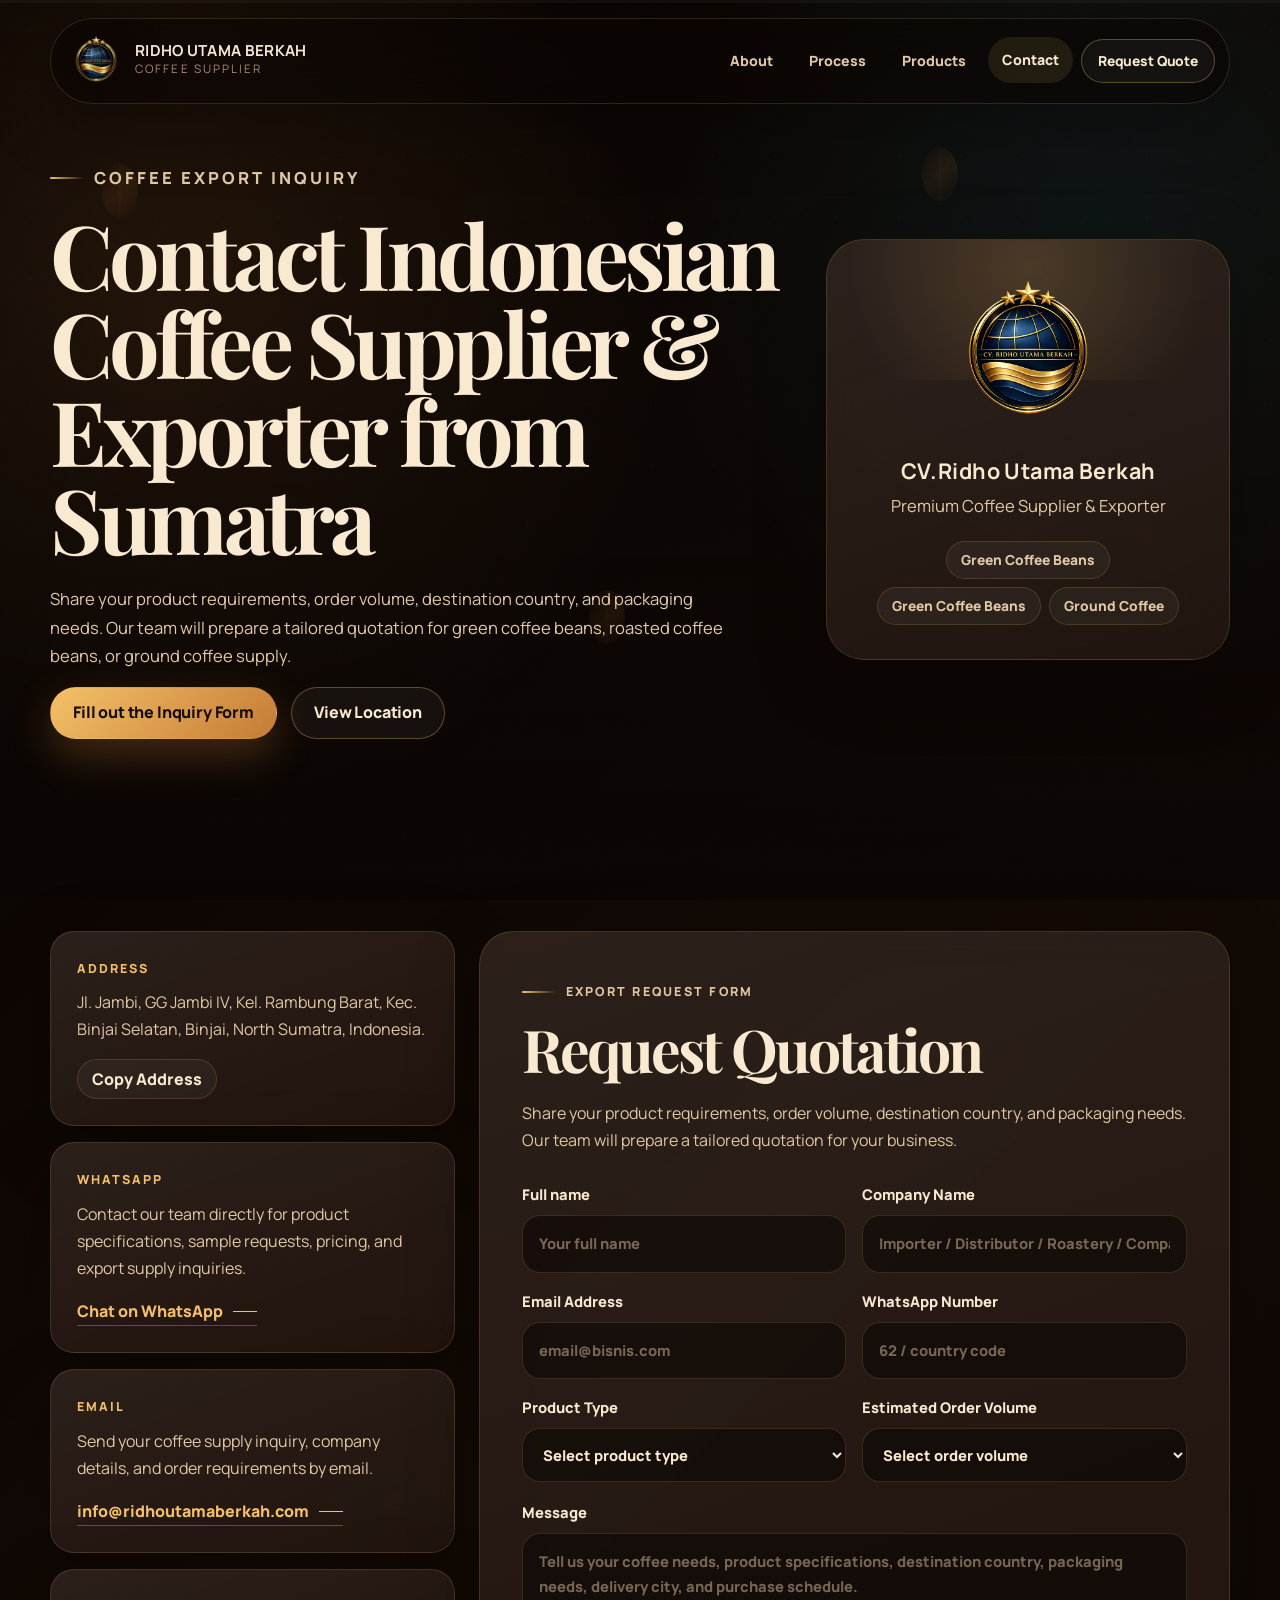
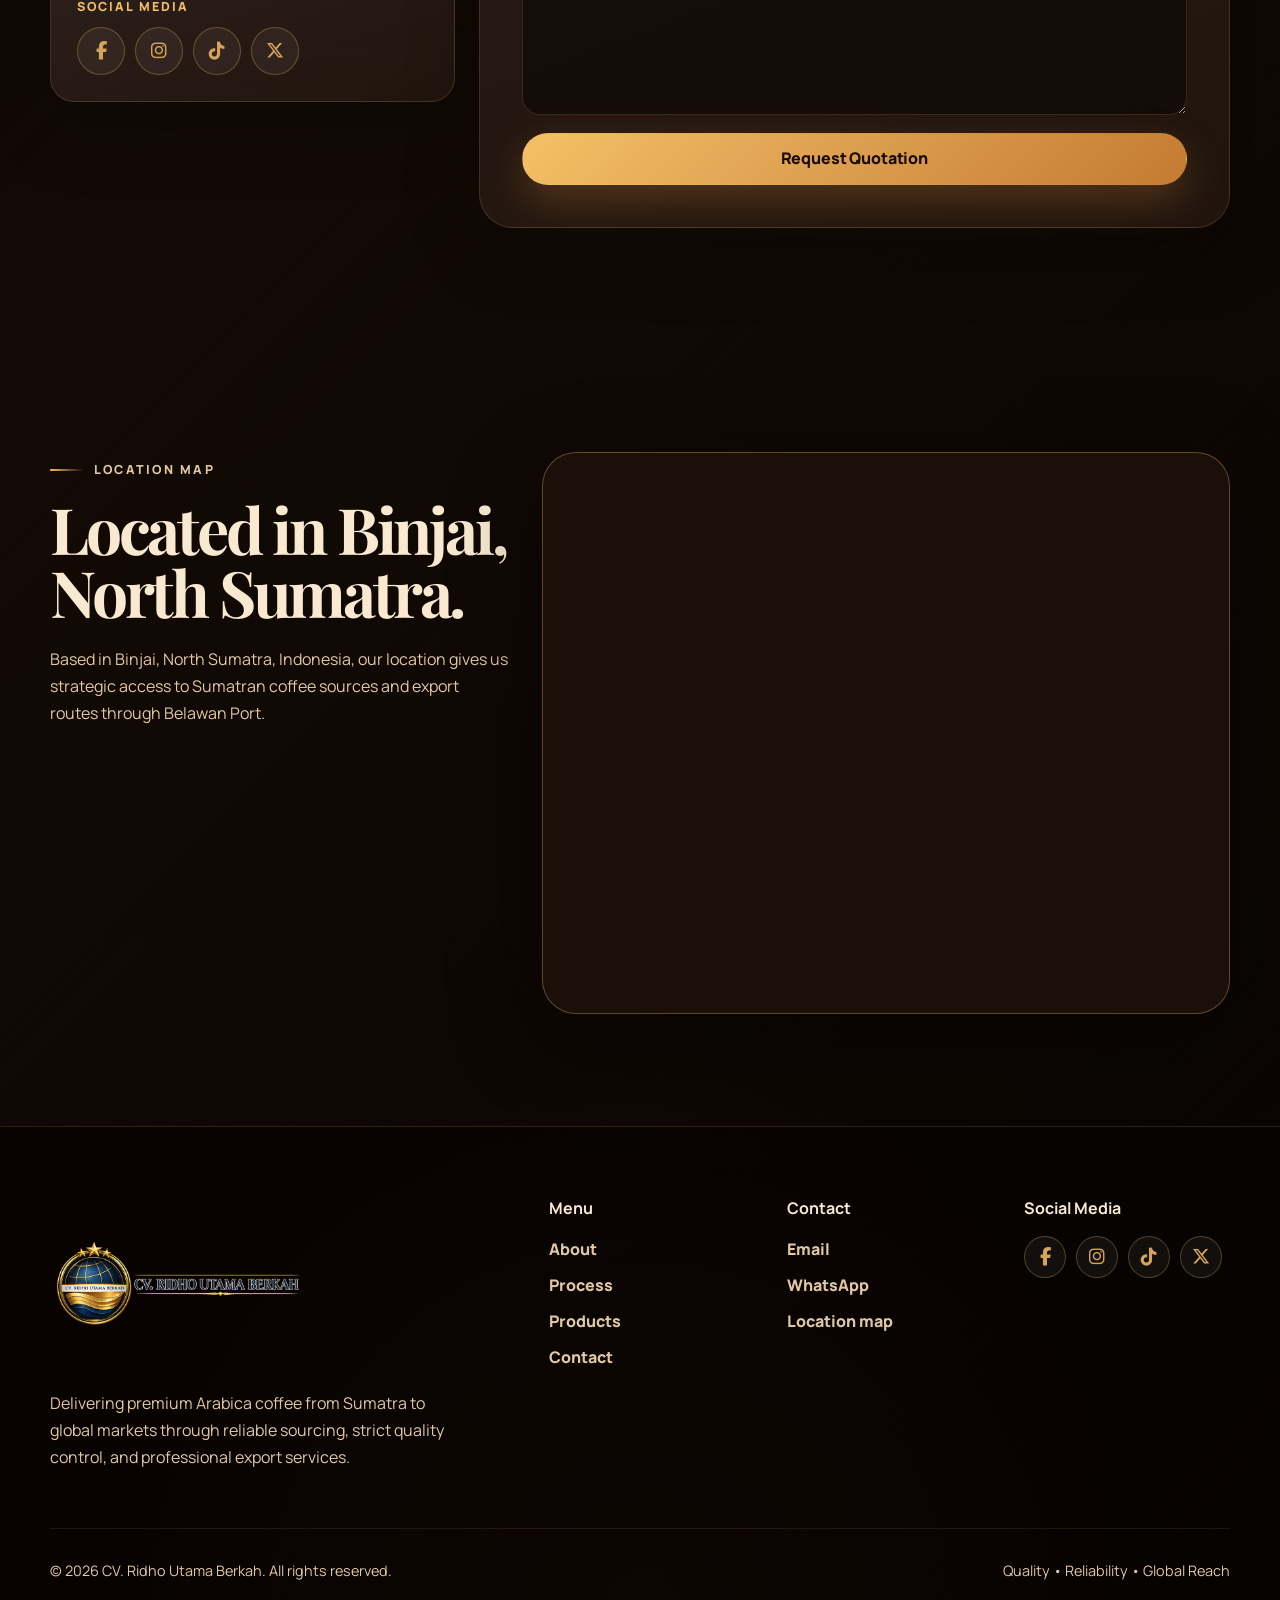
<file: contact.html>
<!doctype html>
<html lang="en">
<head>
  <meta charset="utf-8">
  <meta name="viewport" content="width=device-width, initial-scale=1">
  <title>Contact Ridho Utama Berkah | Sumatra Coffee Exporter & Supplier</title>
  <meta name="description" content="Get in touch with Ridho Utama Berkah, a trusted Sumatra coffee exporter and supplier. Request product information, pricing, samples, and export services for Arabica and Robusta coffee beans.">
  <meta name="robots" content="index, follow">
  <meta name="theme-color" content="#090503">
  <link rel="canonical" href="https://ridhoutama01233.github.io/ridhoutamaberkah/contact.html">
  <link rel="icon" type="image/png" sizes="32x32" href="assets/images/favicon-32.png">
  <link rel="apple-touch-icon" href="assets/images/apple-touch-icon.png">
  <link rel="manifest" href="site.webmanifest">
  <meta property="og:type" content="website">
  <meta property="og:title" content="Contact Ridho Utama Berkah | Sumatra Coffee Exporter">
  <meta property="og:description" content="Request coffee supply quotations, samples, pricing, and export information from Ridho Utama Berkah.">
  <meta property="og:image" content="https://ridhoutama01233.github.io/ridhoutamaberkah/assets/images/og-image.jpg">
  <meta property="og:url" content="https://ridhoutama01233.github.io/ridhoutamaberkah/contact.html">
  <link rel="preconnect" href="https://fonts.googleapis.com">
  <link rel="preconnect" href="https://fonts.gstatic.com" crossorigin>
  <link href="https://fonts.googleapis.com/css2?family=Manrope:wght@400;500;600;700;800&family=Playfair+Display:wght@700;800&display=swap" rel="stylesheet">
  <link rel="stylesheet" href="assets/css/styles.css">
  <link rel="stylesheet" href="https://cdnjs.cloudflare.com/ajax/libs/font-awesome/6.5.2/css/all.min.css">
</head>
<body class="contact-page">
  <a class="skip-link" href="#main-content">Skip to main content</a>
  <div class="noise" aria-hidden="true"></div>
  <div class="cursor-glow" aria-hidden="true"></div>
  <div class="scroll-progress" aria-hidden="true"><span></span></div>

  <header class="site-header" id="siteHeader">
    <nav class="navbar container" aria-label="Main navigation">
      <a class="brand" href="index.html" aria-label="Ridho Utama Berkah home">
        <img src="assets/images/logo-navbar.png" alt="Logo Ridho Utama Berkah" width="54" height="54">
        <span>
          <strong>Ridho Utama Berkah</strong>
          <small>Coffee Supplier</small>
        </span>
      </a>

      <button class="nav-toggle" type="button" aria-label="Open menus" aria-controls="mainMenu" aria-expanded="false">
        <span></span><span></span><span></span>
      </button>

      <div class="nav-menu" id="mainMenu">
        <a href="index.html#about">About</a>
        <a href="index.html#process">Process</a>
        <a href="index.html#products">Products</a>
        <a href="contact.html" aria-current="page">Contact</a>
        <a class="btn btn-small btn-outline" href="#inquiry">Request Quote</a>
      </div>
    </nav>
  </header>

  <main id="main-content">
    <section class="page-hero">
      <div class="hero-beans" aria-hidden="true">
        <span></span><span></span><span></span><span></span>
      </div>
      <div class="container page-hero-grid">
        <div data-reveal="up">
          <p class="eyebrow"><span></span> Coffee Export Inquiry</p>
          <h1>Contact Indonesian Coffee Supplier & Exporter from Sumatra</h1>
          <p>Share your product requirements, order volume, destination country, and packaging needs. Our team will prepare a tailored quotation for green coffee beans, roasted coffee beans, or ground coffee supply.</p>
          <div class="hero-actions">
            <a class="btn btn-primary magnetic" href="#inquiry">Fill out the Inquiry Form</a>
            <a class="btn btn-ghost magnetic" href="#map">View Location</a>
          </div>
        </div>
        <div class="contact-hero-card tilt-card" data-reveal="scale">
          <img src="assets/images/logo-mark.png" alt="Logo Ridho Utama Berkah" width="160" height="160">
          <h2> CV.Ridho Utama Berkah</h2>
          <p>Premium Coffee Supplier & Exporter</p>
          <div class="mini-list">
            <span>Green Coffee Beans</span>
            <span>Green Coffee Beans</span>
            <span>Ground Coffee</span>
          </div>
        </div>
      </div>
    </section>

    <section class="section contact-section">
      <div class="container contact-layout">
        <aside class="contact-sidebar" data-reveal="up">
          <div class="contact-card">
            <span>Address</span>
            <p id="addressText">Jl. Jambi, GG Jambi IV, Kel. Rambung Barat, Kec. Binjai Selatan, Binjai, North Sumatra, Indonesia.</p>
            <button class="copy-btn" type="button" data-copy="#addressText">Copy Address</button>
          </div>
          <div class="contact-card">
            <span>WhatsApp</span>
            <p>Contact our team directly for product specifications, sample requests, pricing, and export supply inquiries.</p>
            <a class="text-link" href="https://wa.me/6281234567890?text=Halo%20CV.%20Ridho%20Utama%20Berkah,%20saya%20ingin%20bertanya%20About%20supply%20kopi." target="_blank" rel="noopener">Chat on WhatsApp</a>
          </div>
          <div class="contact-card">
            <span>Email</span>
            <p>Send your coffee supply inquiry, company details, and order requirements by email.</p>
            <a class="text-link" href="mailto:info@domain-anda.com">info@ridhoutamaberkah.com</a>
          </div>
          <div class="contact-card">
            <span>Social Media</span>
            <div class="socials socials-large">
            <a href="https://www.facebook.com/profile.php?id=61590768322406" target="_blank"><i class="fab fa-facebook-f"></i></a>
            <a href="https://www.instagram.com/ridhoutama01233/" target="_blank"><i class="fab fa-instagram"></i></a>
            <a href="https://tiktok.com" target="_blank"><i class="fab fa-tiktok"></i></a>
            <a href="https://x.com" target="_blank"><i class="fa-brands fa-x-twitter"></i></a>
            </div>
          </div>
        </aside>

        <section class="inquiry-panel" id="inquiry" data-reveal="up">
          <p class="eyebrow"><span></span> Export request form</p>
          <h2>Request Quotation</h2>
          <p>Share your product requirements, order volume, destination country, and packaging needs. Our team will prepare a tailored quotation for your business.</p>

          <form class="inquiry-form" name="coffee-inquiry" method="POST" action="success.html" data-netlify="true" netlify-honeypot="bot-field">
            <input type="hidden" name="form-name" value="coffee-inquiry">
            <p class="hidden-field">
              <label>Do not fill this field: <input name="bot-field"></label>
            </p>

            <div class="form-grid">
              <label>
                Full name
                <input type="text" name="name" placeholder="Your full name" required>
              </label>
              <label>
                Company Name
                <input type="text" name="business" placeholder="Importer / Distributor / Roastery / Company">
              </label>
              <label>
                Email Address
                <input type="email" name="email" placeholder="email@bisnis.com" required>
              </label>
              <label>
                WhatsApp Number
                <input type="tel" name="phone" placeholder="62 / country code" required>
              </label>
              <label>
                Product Type
                <select name="product" id="productSelect" required>
                  <option value="">Select product type</option>
                  <option>Green Coffee Beans</option>
                  <option>Roasted Coffee Beans</option>
                  <option>Ground Coffee</option>
                  <option>Custom Export Orders</option>
                </select>
              </label>
              <label>
                Estimated Order Volume
                <select name="quantity" required>
                  <option value="">Select order volume</option>
                  <option>Sample Request</option>
                  <option>Below 500 kg</option>
                  <option>500 kg - 1 Ton</option>
                  <option>1 - 5 Tons</option>
                  <option>Container Scale</option>
                </select>
              </label>
            </div>

            <label>
              Message
              <textarea name="message" id="messageBox" rows="6" placeholder="Tell us your coffee needs, product specifications, destination country, packaging needs, delivery city, and purchase schedule."></textarea>
            </label>

            <button class="btn btn-primary magnetic" type="submit">Request Quotation</button>
          </form>
        </section>
      </div>
    </section>

    <section class="section map-section" id="map">
      <div class="container map-layout">
        <div class="section-header" data-reveal="up">
          <p class="eyebrow"><span></span> Location map</p>
          <h2>Located in Binjai, North Sumatra.</h2>
          <p>Based in Binjai, North Sumatra, Indonesia, our location gives us strategic access to Sumatran coffee sources and export routes through Belawan Port.</p>
        </div>
        <div class="map-frame large" data-reveal="scale">
          <iframe title="Location map Ridho Utama Berkah" loading="lazy" referrerpolicy="no-referrer-when-downgrade" src="https://www.google.com/maps?q=JL.%20Jambi%20GG%20Jambi%20IV%20Rambung%20Barat%20Binjai%20Selatan%20Kota%20Binjai%20Sumatera%20Utara&output=embed"></iframe>
        </div>
      </div>
    </section>
  </main>

  <footer class="footer">
    <div class="container footer-grid">
      <div class="footer-brand">
        <img src="assets/images/footer-logo.png" alt="Ridho Utama Berkah" width="220" height="56">
        <p>Delivering premium Arabica coffee from Sumatra to global markets through reliable sourcing, strict quality control, and professional export services.</p>
      </div>
      <div>
        <h3>Menu</h3>
        <a href="index.html#about">About</a>
        <a href="index.html#process">Process</a>
        <a href="index.html#products">Products</a>
        <a href="contact.html">Contact</a>
      </div>
      <div>
        <h3>Contact</h3>
        <a href="mailto:info@domain-anda.com">Email</a>
        <a href="https://wa.me/6281234567890" target="_blank" rel="noopener">WhatsApp</a>
        <a href="#map">Location map</a>
      </div>
      <div>
        <h3>Social Media</h3>
        <div class="socials">
        <a href="https://www.facebook.com/profile.php?id=61590768322406" target="_blank"><i class="fab fa-facebook-f"></i></a>
        <a href="https://www.instagram.com/ridhoutama01233/" target="_blank"><i class="fab fa-instagram"></i></a>
        <a href="https://tiktok.com" target="_blank"><i class="fab fa-tiktok"></i></a>
        <a href="https://x.com" target="_blank"><i class="fa-brands fa-x-twitter"></i></a>
        </div>
      </div>
    </div>
    <div class="container footer-bottom">
      <p>&copy; <span id="year"></span> CV. Ridho Utama Berkah. All rights reserved.</p>
      <p>Quality • Reliability • Global Reach</p>
    </div>
  </footer>

  <script src="assets/js/main.js" defer></script>
</body>
</html>
</file>
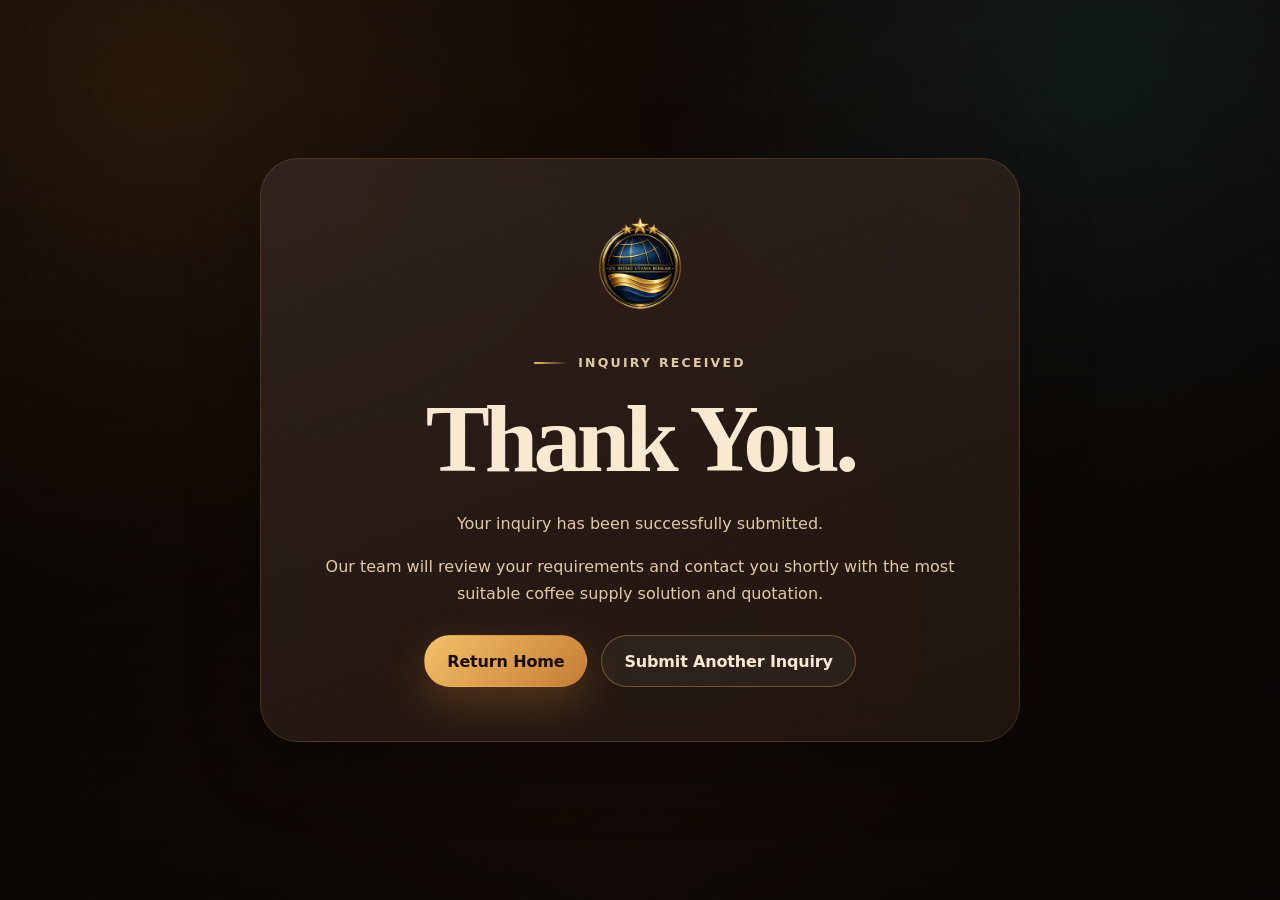
<file: success.html>
<!doctype html>
<html lang="id">
<head>
  <meta charset="utf-8">
  <meta name="viewport" content="width=device-width, initial-scale=1">
  <title>Inquiry Terkirim | CV. Ridho Utama Berkah</title>
  <meta name="robots" content="noindex, nofollow">
  <meta name="theme-color" content="#090503">
  <link rel="icon" type="image/png" sizes="32x32" href="assets/images/favicon-32.png">
  <link rel="stylesheet" href="assets/css/styles.css">
</head>
<body class="success-page">
  <div class="noise" aria-hidden="true"></div>
  <div class="success-wrap">
    <div class="success-card" data-reveal="scale">
      <img src="assets/images/logo-mark.png" alt="Logo CV. Ridho Utama Berkah" width="110" height="110">
      <p class="eyebrow"><span></span> Inquiry Received</p>
      <h1>Thank You.</h1>
      <p>Your inquiry has been successfully submitted.</p>
      <p>Our team will review your requirements and contact you shortly with the most suitable coffee supply solution and quotation.</p>
      <div class="hero-actions center-actions">
        <a class="btn btn-primary" href="index.html">Return Home</a>
        <a class="btn btn-ghost" href="contact.html">Submit Another Inquiry</a>
      </div>
    </div>
  </div>
  <script src="assets/js/main.js" defer></script>
</body>
</html>
</file>
<file: assets/css/styles.css>
:root {
  --bg: #090503;
  --bg-soft: #120905;
  --panel: rgba(31, 17, 10, 0.78);
  --panel-solid: #1b0f09;
  --panel-2: rgba(46, 26, 15, 0.76);
  --coffee: #3b2114;
  --coffee-2: #5b321d;
  --caramel: #c47a34;
  --gold: #f4c067;
  --cream: #f8e9d0;
  --cream-soft: #e1c8a5;
  --muted: #aa8a68;
  --line: rgba(244, 192, 103, 0.16);
  --line-strong: rgba(244, 192, 103, 0.32);
  --teal: #0d6c83;
  --teal-soft: #67d2e5;
  --danger: #ff735c;
  --shadow: 0 24px 90px rgba(0, 0, 0, 0.42);
  --radius-xl: 34px;
  --radius-lg: 24px;
  --radius-md: 16px;
  --container: 1180px;
  --header-height: 86px;
}

* {
  box-sizing: border-box;
}

html {
  scroll-behavior: smooth;
}

body {
  margin: 0;
  font-family: "Manrope", system-ui, -apple-system, BlinkMacSystemFont, "Segoe UI", sans-serif;
  background:
    radial-gradient(circle at 12% 10%, rgba(196, 122, 52, 0.18), transparent 32rem),
    radial-gradient(circle at 86% 8%, rgba(13, 108, 131, 0.18), transparent 28rem),
    radial-gradient(circle at 50% 100%, rgba(91, 50, 29, 0.30), transparent 34rem),
    linear-gradient(135deg, #080402 0%, #130a05 44%, #080402 100%);
  color: var(--cream);
  line-height: 1.7;
  overflow-x: hidden;
}

body::before {
  content: "";
  position: fixed;
  inset: 0;
  pointer-events: none;
  z-index: -2;
  background-image:
    radial-gradient(ellipse at center, rgba(244, 192, 103, 0.035) 0 2px, transparent 2px),
    linear-gradient(120deg, rgba(255, 255, 255, 0.022) 1px, transparent 1px);
  background-size: 62px 62px, 96px 96px;
  opacity: 0.62;
}

body::after {
  content: "";
  position: fixed;
  inset: 0;
  pointer-events: none;
  z-index: -1;
  background: linear-gradient(180deg, rgba(9, 5, 3, 0.06), rgba(9, 5, 3, 0.78));
}

img, svg, iframe {
  max-width: 100%;
}

img {
  display: block;
}

a {
  color: inherit;
  text-decoration: none;
}

button,
input,
select,
textarea {
  font: inherit;
}

button {
  cursor: pointer;
}

::selection {
  background: rgba(244, 192, 103, 0.28);
  color: var(--cream);
}

.container {
  width: min(calc(100% - 36px), var(--container));
  margin-inline: auto;
}

.skip-link {
  position: fixed;
  left: 18px;
  top: 16px;
  z-index: 1000;
  transform: translateY(-140%);
  background: var(--gold);
  color: #140905;
  padding: 10px 14px;
  border-radius: 999px;
  font-weight: 800;
}

.skip-link:focus {
  transform: translateY(0);
}

.noise {
  position: fixed;
  inset: 0;
  pointer-events: none;
  z-index: 999;
  opacity: 0.08;
  mix-blend-mode: overlay;
  background-image: url("data:image/svg+xml,%3Csvg xmlns='http://www.w3.org/2000/svg' width='160' height='160' viewBox='0 0 160 160'%3E%3Cfilter id='n'%3E%3CfeTurbulence type='fractalNoise' baseFrequency='.85' numOctaves='3' stitchTiles='stitch'/%3E%3C/filter%3E%3Crect width='160' height='160' filter='url(%23n)' opacity='.65'/%3E%3C/svg%3E");
}

.cursor-glow {
  position: fixed;
  width: 260px;
  height: 260px;
  border-radius: 50%;
  pointer-events: none;
  z-index: 1;
  opacity: 0;
  transform: translate(-50%, -50%);
  background: radial-gradient(circle, rgba(244, 192, 103, 0.12), transparent 62%);
  transition: opacity 0.25s ease;
}

.scroll-progress {
  position: fixed;
  top: 0;
  left: 0;
  width: 100%;
  height: 3px;
  z-index: 998;
  background: rgba(255, 255, 255, 0.04);
}

.scroll-progress span {
  display: block;
  width: 0;
  height: 100%;
  background: linear-gradient(90deg, var(--caramel), var(--gold), var(--teal-soft));
  box-shadow: 0 0 24px rgba(244, 192, 103, 0.48);
}

.site-header {
  position: fixed;
  inset: 18px 0 auto;
  z-index: 100;
  transition: transform 0.28s ease;
}

.navbar {
  height: var(--header-height);
  border: 1px solid var(--line);
  border-radius: 999px;
  padding: 12px 14px 12px 18px;
  display: flex;
  align-items: center;
  justify-content: space-between;
  background: rgba(10, 5, 3, 0.58);
  backdrop-filter: blur(24px);
  -webkit-backdrop-filter: blur(24px);
  box-shadow: 0 18px 70px rgba(0, 0, 0, 0.28);
}

.site-header.scrolled .navbar {
  background: rgba(10, 5, 3, 0.82);
  border-color: rgba(244, 192, 103, 0.23);
}

.brand {
  display: inline-flex;
  align-items: center;
  gap: 12px;
  min-width: 0;
}

.brand img {
  width: 54px;
  height: 54px;
  object-fit: contain;
  filter: drop-shadow(0 10px 24px rgba(0, 0, 0, 0.32));
}

.brand span {
  display: grid;
  gap: 0;
}

.brand strong {
  font-size: 0.95rem;
  letter-spacing: 0.02em;
  text-transform: uppercase;
  line-height: 1.2;
}

.brand small {
  color: var(--muted);
  font-size: 0.73rem;
  letter-spacing: 0.18em;
  text-transform: uppercase;
}

.nav-menu {
  display: flex;
  align-items: center;
  gap: 8px;
}

.nav-menu > a:not(.btn) {
  color: var(--cream-soft);
  font-weight: 800;
  font-size: 0.88rem;
  padding: 11px 14px;
  border-radius: 999px;
  transition: color 0.2s ease, background 0.2s ease, transform 0.2s ease;
}

.nav-menu > a:not(.btn):hover,
.nav-menu > a:not(.btn)[aria-current="page"] {
  color: var(--cream);
  background: rgba(244, 192, 103, 0.10);
  transform: translateY(-1px);
}

.nav-toggle {
  display: none;
  width: 50px;
  height: 50px;
  border: 1px solid var(--line);
  border-radius: 999px;
  background: rgba(255, 255, 255, 0.04);
  padding: 0;
  position: relative;
  z-index: 101;
}

.nav-toggle span {
  display: block;
  width: 20px;
  height: 2px;
  border-radius: 99px;
  background: var(--cream);
  margin: 4px auto;
  transition: transform 0.24s ease, opacity 0.24s ease;
}

.nav-toggle.is-open span:nth-child(1) {
  transform: translateY(6px) rotate(45deg);
}

.nav-toggle.is-open span:nth-child(2) {
  opacity: 0;
}

.nav-toggle.is-open span:nth-child(3) {
  transform: translateY(-6px) rotate(-45deg);
}

.btn {
  position: relative;
  isolation: isolate;
  display: inline-flex;
  align-items: center;
  justify-content: center;
  gap: 10px;
  min-height: 52px;
  padding: 0 22px;
  border-radius: 999px;
  border: 1px solid transparent;
  font-weight: 900;
  letter-spacing: -0.01em;
  transition: transform 0.2s ease, box-shadow 0.2s ease, border-color 0.2s ease, background 0.2s ease;
  overflow: hidden;
}

.btn::after {
  content: "";
  position: absolute;
  inset: -2px;
  z-index: -1;
  opacity: 0;
  background: linear-gradient(120deg, transparent 20%, rgba(255, 255, 255, 0.30), transparent 80%);
  transform: translateX(-80%);
}

.btn:hover::after {
  opacity: 1;
  animation: shimmer 0.82s ease;
}

.btn:hover {
  transform: translateY(-2px);
}

.btn-primary {
  background: linear-gradient(135deg, var(--gold), var(--caramel));
  color: #170b05;
  box-shadow: 0 16px 40px rgba(196, 122, 52, 0.30);
}

.btn-primary:hover {
  box-shadow: 0 20px 60px rgba(196, 122, 52, 0.38);
}

.btn-ghost,
.btn-outline {
  color: var(--cream);
  border-color: var(--line-strong);
  background: rgba(255, 255, 255, 0.045);
}

.btn-ghost:hover,
.btn-outline:hover {
  border-color: rgba(244, 192, 103, 0.58);
  background: rgba(244, 192, 103, 0.09);
}

.btn-small {
  min-height: 44px;
  padding: 0 16px;
  font-size: 0.86rem;
}

.section {
  position: relative;
  padding: 112px 0;
}

.hero {
  position: relative;
  min-height: 100vh;
  display: grid;
  align-items: center;
  padding: 150px 0 88px;
  overflow: hidden;
}

.hero::before {
  content: "";
  position: absolute;
  inset: -20% -10% auto auto;
  width: 720px;
  height: 720px;
  border-radius: 50%;
  background: radial-gradient(circle, rgba(196, 122, 52, 0.20), transparent 66%);
  filter: blur(2px);
  animation: pulseGlow 6s ease-in-out infinite;
}

.hero::after {
  content: "";
  position: absolute;
  left: -140px;
  bottom: -180px;
  width: 560px;
  height: 560px;
  border-radius: 50%;
  background: radial-gradient(circle, rgba(13, 108, 131, 0.17), transparent 68%);
  animation: pulseGlow 7s ease-in-out infinite reverse;
}

.hero-grid {
  position: relative;
  z-index: 2;
  display: grid;
  grid-template-columns: minmax(0, 1.04fr) minmax(380px, 0.96fr);
  align-items: center;
  gap: 58px;
}

.eyebrow {
  display: inline-flex;
  align-items: center;
  gap: 10px;
  margin: 0 0 18px;
  color: var(--gold);
  font-size: 0.78rem;
  font-weight: 900;
  text-transform: uppercase;
  letter-spacing: 0.18em;
}

.eyebrow span {
  width: 34px;
  height: 2px;
  border-radius: 99px;
  background: linear-gradient(90deg, var(--gold), transparent);
}

h1, h2, h3, p {
  margin-top: 0;
}

h1, h2 {
  font-family: "Playfair Display", Georgia, serif;
  color: var(--cream);
  line-height: 0.98;
  letter-spacing: -0.05em;
}

h1 {
  max-width: 820px;
  margin-bottom: 24px;
  font-size: clamp(3.35rem, 8vw, 6.9rem);
}

h2 {
  margin-bottom: 22px;
  font-size: clamp(2.35rem, 5vw, 4.8rem);
}

h3 {
  color: var(--cream);
  line-height: 1.18;
  font-size: 1.24rem;
  margin-bottom: 12px;
}

.hero-lead,
.section-header p,
.about-section p,
.origin-copy p,
.contact-copy p,
.page-hero p,
.inquiry-panel p,
.contact-sidebar p,
.map-section p,
.quality-card p,
.footer p {
  color: var(--cream-soft);
}

.hero-lead {
  max-width: 650px;
  font-size: 1.08rem;
  margin-bottom: 32px;
}

.hero-actions {
  display: flex;
  flex-wrap: wrap;
  gap: 14px;
  align-items: center;
}

.hero-stats {
  display: grid;
  grid-template-columns: repeat(3, minmax(0, 1fr));
  gap: 12px;
  margin-top: 42px;
  max-width: 650px;
}

.hero-stats div {
  min-height: 98px;
  padding: 18px;
  border: 1px solid var(--line);
  border-radius: var(--radius-md);
  background: linear-gradient(180deg, rgba(255, 255, 255, 0.07), rgba(255, 255, 255, 0.025));
  backdrop-filter: blur(14px);
}

.hero-stats strong {
  display: block;
  color: var(--cream);
  font-size: 1.5rem;
  line-height: 1.1;
}

.hero-stats span {
  color: var(--muted);
  font-size: 0.82rem;
  font-weight: 800;
  text-transform: uppercase;
  letter-spacing: 0.09em;
}

.hero-visual {
  position: relative;
  min-height: 590px;
  display: grid;
  place-items: center;
  perspective: 1200px;
}

.hero-orb {
  position: absolute;
  border-radius: 50%;
  filter: blur(14px);
  opacity: 0.9;
  pointer-events: none;
}

.hero-orb-one {
  width: 260px;
  height: 260px;
  top: 8%;
  right: 4%;
  background: radial-gradient(circle, rgba(244, 192, 103, 0.26), transparent 68%);
  animation: floatY 6s ease-in-out infinite;
}

.hero-orb-two {
  width: 210px;
  height: 210px;
  left: 0;
  bottom: 12%;
  background: radial-gradient(circle, rgba(13, 108, 131, 0.30), transparent 65%);
  animation: floatY 7s ease-in-out infinite reverse;
}

.visual-card {
  position: relative;
  width: min(100%, 510px);
  aspect-ratio: 0.86;
  border: 1px solid rgba(244, 192, 103, 0.22);
  border-radius: 42px;
  padding: 16px;
  background:
    linear-gradient(160deg, rgba(255, 255, 255, 0.12), rgba(255, 255, 255, 0.03)),
    rgba(23, 12, 7, 0.58);
  backdrop-filter: blur(24px);
  box-shadow: var(--shadow);
  transform-style: preserve-3d;
  overflow: hidden;
}

.visual-card::before {
  content: "";
  position: absolute;
  inset: -1px;
  border-radius: inherit;
  padding: 1px;
  background: linear-gradient(145deg, rgba(244, 192, 103, 0.45), rgba(13, 108, 131, 0.20), transparent);
  -webkit-mask: linear-gradient(#000 0 0) content-box, linear-gradient(#000 0 0);
  -webkit-mask-composite: xor;
  mask-composite: exclude;
  pointer-events: none;
}

.visual-media {
  position: absolute;
  inset: 16px;
  overflow: hidden;
  border-radius: 32px;
  background: #1d100a;
}

.visual-media::after {
  content: "";
  position: absolute;
  inset: 0;
  background:
    radial-gradient(circle at 50% 45%, transparent 10%, rgba(9, 5, 3, 0.12) 42%, rgba(9, 5, 3, 0.74) 100%),
    linear-gradient(180deg, rgba(9, 5, 3, 0.08), rgba(9, 5, 3, 0.58));
}

.visual-media img {
  width: 100%;
  height: 100%;
  object-fit: cover;
  filter: saturate(1.02) contrast(1.1) brightness(0.8);
  transform: scale(1.04);
}

.floating-badge,
.supply-card {
  position: absolute;
  z-index: 2;
  border: 1px solid var(--line-strong);
  background: rgba(13, 8, 5, 0.72);
  backdrop-filter: blur(18px);
  box-shadow: 0 16px 46px rgba(0, 0, 0, 0.32);
}

.floating-badge {
  display: grid;
  gap: 2px;
  padding: 14px 16px;
  border-radius: 18px;
  animation: floatY 5.6s ease-in-out infinite;
}

.floating-badge span,
.supply-card small {
  color: var(--muted);
  font-size: 0.72rem;
  font-weight: 900;
  letter-spacing: 0.13em;
  text-transform: uppercase;
}

.floating-badge strong {
  color: var(--cream);
  line-height: 1.1;
}

.badge-origin {
  top: 30px;
  left: -8px;
}

.badge-quality {
  right: -10px;
  top: 44%;
  animation-delay: -1.4s;
}

.supply-card {
  left: 34px;
  right: 34px;
  bottom: 34px;
  padding: 18px;
  border-radius: 24px;
}

.supply-card p {
  margin: 10px 0 0;
  color: var(--cream-soft);
  font-size: 0.9rem;
}

.supply-line {
  display: grid;
  grid-template-columns: repeat(4, 1fr);
  gap: 8px;
  margin-top: 12px;
}

.supply-line span {
  height: 8px;
  border-radius: 999px;
  background: linear-gradient(90deg, var(--caramel), var(--gold));
  box-shadow: 0 0 18px rgba(244, 192, 103, 0.22);
}

.supply-line span:nth-child(2) { opacity: 0.75; }
.supply-line span:nth-child(3) { opacity: 0.55; }
.supply-line span:nth-child(4) { opacity: 0.38; }

.hero-beans {
  position: absolute;
  inset: 0;
  pointer-events: none;
  overflow: hidden;
}

.hero-beans span {
  position: absolute;
  width: 36px;
  height: 54px;
  border-radius: 50%;
  opacity: 0.12;
  background:
    linear-gradient(90deg, transparent 46%, rgba(255,255,255,0.22) 48% 51%, transparent 53%),
    linear-gradient(135deg, #5d321d, #c47a34 50%, #2a170d);
  box-shadow: inset 10px 0 16px rgba(0, 0, 0, 0.35);
  animation: beanDrift 12s linear infinite;
}

.hero-beans span:nth-child(1) { left: 8%; top: 20%; animation-duration: 14s; }
.hero-beans span:nth-child(2) { left: 72%; top: 18%; animation-delay: -4s; animation-duration: 17s; }
.hero-beans span:nth-child(3) { left: 46%; top: 72%; animation-delay: -2s; animation-duration: 15s; }
.hero-beans span:nth-child(4) { left: 88%; top: 62%; animation-delay: -7s; animation-duration: 18s; }
.hero-beans span:nth-child(5) { left: 24%; top: 86%; animation-delay: -5s; animation-duration: 16s; }

.scroll-cue {
  position: absolute;
  left: 50%;
  bottom: 24px;
  z-index: 3;
  transform: translateX(-50%);
  display: grid;
  place-items: center;
  gap: 8px;
  color: var(--muted);
  font-size: 0.74rem;
  font-weight: 900;
  text-transform: uppercase;
  letter-spacing: 0.16em;
}

.scroll-cue span {
  width: 2px;
  height: 42px;
  border-radius: 99px;
  background: linear-gradient(180deg, var(--gold), transparent);
  animation: scrollCue 1.5s ease-in-out infinite;
}

.marquee-section {
  border-block: 1px solid var(--line);
  background: rgba(255, 255, 255, 0.035);
  overflow: hidden;
}

.marquee-track {
  display: flex;
  align-items: center;
  width: max-content;
  min-height: 76px;
  animation: marquee 26s linear infinite;
}

.marquee-track span {
  padding-inline: 24px;
  color: var(--cream);
  font-family: "Playfair Display", Georgia, serif;
  font-size: clamp(1.3rem, 4vw, 2.6rem);
  font-weight: 800;
  letter-spacing: -0.04em;
  white-space: nowrap;
}

.marquee-track i {
  display: block;
  width: 12px;
  height: 12px;
  border-radius: 50%;
  background: var(--gold);
  box-shadow: 0 0 20px rgba(244, 192, 103, 0.42);
}

.section-header {
  max-width: 760px;
}

.section-header.center {
  margin-inline: auto;
  text-align: center;
}

.section-header.center .eyebrow {
  justify-content: center;
}

.section-header.split {
  max-width: none;
  display: grid;
  grid-template-columns: minmax(0, 0.95fr) minmax(280px, 0.55fr);
  gap: 34px;
  align-items: end;
  margin-bottom: 46px;
}

.section-header.split p:last-child {
  margin-bottom: 28px;
}

.about-grid {
  display: grid;
  grid-template-columns: minmax(280px, 0.82fr) minmax(0, 1.18fr);
  gap: 56px;
  align-items: start;
}

.sticky-side {
  position: sticky;
  top: 132px;
}

.text-link {
  display: inline-flex;
  align-items: center;
  color: var(--gold);
  font-weight: 900;
  border-bottom: 1px solid rgba(244, 192, 103, 0.32);
}

.text-link::after {
  content: "";
  width: 24px;
  height: 1px;
  margin-left: 10px;
  background: currentColor;
  transition: transform 0.2s ease;
}

.text-link:hover::after {
  transform: translateX(6px);
}

.about-cards {
  display: grid;
  grid-template-columns: repeat(2, minmax(0, 1fr));
  gap: 18px;
}

.info-card,
.product-card,
.quality-card,
.contact-card,
.inquiry-panel,
.origin-panel,
.cta-panel,
.contact-hero-card,
.success-card {
  border: 1px solid var(--line);
  background:
    linear-gradient(160deg, rgba(255, 255, 255, 0.075), rgba(255, 255, 255, 0.025)),
    var(--panel);
  backdrop-filter: blur(22px);
  box-shadow: 0 22px 70px rgba(0, 0, 0, 0.25);
}

.info-card,
.product-card,
.quality-card,
.contact-card {
  border-radius: var(--radius-lg);
  padding: 26px;
  position: relative;
  overflow: hidden;
}

.info-card::before,
.product-card::before,
.quality-card::before,
.contact-card::before {
  content: "";
  position: absolute;
  inset: 0 0 auto;
  height: 1px;
  background: linear-gradient(90deg, transparent, rgba(244, 192, 103, 0.48), transparent);
  opacity: 0;
  transition: opacity 0.2s ease;
}

.info-card:hover::before,
.product-card:hover::before,
.quality-card:hover::before,
.contact-card:hover::before {
  opacity: 1;
}

.card-icon {
  width: 46px;
  height: 46px;
  display: grid;
  place-items: center;
  margin-bottom: 34px;
  border-radius: 14px;
  background: rgba(244, 192, 103, 0.12);
  border: 1px solid rgba(244, 192, 103, 0.18);
  color: var(--gold);
  font-weight: 900;
}

.info-card p,
.product-card p,
.product-card li,
.quality-card p,
.contact-card p {
  color: var(--cream-soft);
}

.origin-panel {
  border-radius: 42px;
  padding: clamp(28px, 5vw, 56px);
  display: grid;
  grid-template-columns: minmax(0, 0.9fr) minmax(320px, 0.75fr);
  gap: 42px;
  align-items: center;
  overflow: hidden;
  position: relative;
}

.origin-panel::before {
  content: "";
  position: absolute;
  right: -120px;
  top: -160px;
  width: 440px;
  height: 440px;
  border-radius: 50%;
  background: radial-gradient(circle, rgba(13, 108, 131, 0.22), transparent 70%);
}

.origin-tags {
  display: flex;
  flex-wrap: wrap;
  gap: 10px;
  margin-top: 28px;
}

.origin-tags span,
.mini-list span {
  display: inline-flex;
  align-items: center;
  min-height: 38px;
  border: 1px solid var(--line);
  border-radius: 999px;
  padding: 0 14px;
  background: rgba(255, 255, 255, 0.045);
  color: var(--cream-soft);
  font-size: 0.86rem;
  font-weight: 800;
}

.origin-map-card {
  position: relative;
  min-height: 380px;
  border-radius: 34px;
  overflow: hidden;
  border: 1px solid rgba(244, 192, 103, 0.20);
  background:
    radial-gradient(circle at 62% 42%, rgba(244, 192, 103, 0.18), transparent 22%),
    radial-gradient(circle at 34% 70%, rgba(13, 108, 131, 0.22), transparent 30%),
    linear-gradient(135deg, #120905, #24140c 48%, #0e0704);
  box-shadow: inset 0 0 90px rgba(0, 0, 0, 0.4);
}

.map-grid-lines {
  position: absolute;
  inset: 0;
  background-image:
    linear-gradient(rgba(244, 192, 103, 0.08) 1px, transparent 1px),
    linear-gradient(90deg, rgba(244, 192, 103, 0.08) 1px, transparent 1px);
  background-size: 44px 44px;
  mask-image: radial-gradient(circle at center, black 20%, transparent 78%);
}

.map-pin {
  position: absolute;
  left: 50%;
  top: 46%;
  transform: translate(-50%, -50%);
  display: grid;
  place-items: center;
  text-align: center;
  z-index: 2;
}

.map-pin span {
  width: 26px;
  height: 26px;
  border-radius: 50% 50% 50% 0;
  transform: rotate(-45deg);
  background: linear-gradient(135deg, var(--gold), var(--caramel));
  box-shadow: 0 0 0 12px rgba(244, 192, 103, 0.12), 0 0 42px rgba(244, 192, 103, 0.42);
  animation: pinPulse 1.8s ease-in-out infinite;
}

.map-pin strong,
.map-pin small {
  transform: translateY(18px);
}

.map-pin strong {
  display: block;
  font-size: 1.4rem;
}

.map-pin small {
  color: var(--muted);
  font-weight: 800;
}

.route-line {
  position: absolute;
  left: 16%;
  right: 12%;
  top: 62%;
  height: 2px;
  background: linear-gradient(90deg, transparent, var(--gold), var(--teal-soft), transparent);
  transform: rotate(-16deg);
  box-shadow: 0 0 24px rgba(244, 192, 103, 0.28);
}

.map-note {
  position: absolute;
  left: 22px;
  bottom: 22px;
  padding: 10px 14px;
  border-radius: 999px;
  background: rgba(8, 4, 2, 0.62);
  border: 1px solid var(--line);
  color: var(--cream-soft);
  font-size: 0.82rem;
  font-weight: 900;
}

.process-section {
  overflow: hidden;
}

.process-timeline {
  position: relative;
  display: grid;
  grid-template-columns: repeat(5, minmax(0, 1fr));
  gap: 14px;
  margin-top: 52px;
}

.process-timeline::before {
  content: "";
  position: absolute;
  top: 38px;
  left: 4%;
  right: 4%;
  height: 1px;
  background: linear-gradient(90deg, transparent, rgba(244, 192, 103, 0.44), transparent);
}

.process-step {
  position: relative;
  z-index: 2;
  border: 1px solid var(--line);
  border-radius: 22px;
  padding: 24px;
  background: rgba(18, 9, 5, 0.62);
  backdrop-filter: blur(16px);
  transition: transform 0.24s ease, border-color 0.24s ease, background 0.24s ease;
}

.process-step:hover {
  transform: translateY(-8px);
  border-color: rgba(244, 192, 103, 0.34);
  background: rgba(43, 24, 14, 0.72);
}

.process-step > span {
  width: 52px;
  height: 52px;
  display: grid;
  place-items: center;
  margin-bottom: 56px;
  border-radius: 50%;
  background: linear-gradient(135deg, var(--gold), var(--caramel));
  color: #170b05;
  font-weight: 1000;
  box-shadow: 0 0 0 8px rgba(244, 192, 103, 0.08);
}

.process-step p {
  color: var(--cream-soft);
  font-size: 0.92rem;
}

.product-grid {
  display: grid;
  grid-template-columns: repeat(4, minmax(0, 1fr));
  gap: 18px;
}

.product-card {
  min-height: 420px;
  display: flex;
  flex-direction: column;
  transform-style: preserve-3d;
}

.product-card.featured {
  border-color: rgba(244, 192, 103, 0.38);
  background:
    radial-gradient(circle at 50% 0%, rgba(244, 192, 103, 0.18), transparent 42%),
    linear-gradient(160deg, rgba(255, 255, 255, 0.09), rgba(255, 255, 255, 0.028)),
    var(--panel);
}

.product-top {
  display: flex;
  justify-content: space-between;
  align-items: center;
  margin-bottom: 82px;
}

.product-label {
  min-height: 34px;
  display: inline-flex;
  align-items: center;
  padding: 0 12px;
  border-radius: 999px;
  color: var(--gold);
  background: rgba(244, 192, 103, 0.10);
  border: 1px solid rgba(244, 192, 103, 0.18);
  font-size: 0.76rem;
  font-weight: 900;
  text-transform: uppercase;
  letter-spacing: 0.11em;
}

.product-dot {
  width: 38px;
  height: 38px;
  border-radius: 50%;
  background:
    linear-gradient(90deg, transparent 46%, rgba(255,255,255,0.26) 48% 51%, transparent 53%),
    linear-gradient(135deg, #5d321d, #c47a34 52%, #241207);
  transform: rotate(-28deg);
  box-shadow: inset 10px 0 16px rgba(0, 0, 0, 0.25), 0 12px 34px rgba(0, 0, 0, 0.28);
}

.product-card ul {
  list-style: none;
  padding: 0;
  margin: 20px 0 26px;
  display: grid;
  gap: 8px;
}

.product-card li {
  position: relative;
  padding-left: 18px;
  font-size: 0.92rem;
}

.product-card li::before {
  content: "";
  position: absolute;
  left: 0;
  top: 0.68em;
  width: 7px;
  height: 7px;
  border-radius: 50%;
  background: var(--gold);
  box-shadow: 0 0 14px rgba(244, 192, 103, 0.42);
}

.product-card a {
  margin-top: auto;
  color: var(--gold);
  font-weight: 900;
}

.product-card a:hover {
  text-decoration: underline;
  text-underline-offset: 5px;
}

.quality-grid {
  display: grid;
  grid-template-columns: 1.3fr repeat(3, 0.8fr);
  gap: 18px;
}

.quality-card.large {
  grid-row: span 2;
  border-radius: 34px;
  padding: 38px;
  background:
    radial-gradient(circle at top right, rgba(13, 108, 131, 0.18), transparent 36%),
    radial-gradient(circle at bottom left, rgba(196, 122, 52, 0.18), transparent 40%),
    var(--panel);
}

.quality-card strong {
  display: block;
  color: var(--gold);
  font-size: 0.9rem;
  letter-spacing: 0.14em;
  margin-bottom: 42px;
}

.contact-preview-grid,
.map-layout {
  display: grid;
  grid-template-columns: minmax(320px, 0.8fr) minmax(0, 1.2fr);
  gap: 34px;
  align-items: stretch;
}

.address-box {
  margin: 28px 0;
  border: 1px solid var(--line);
  border-radius: 20px;
  padding: 18px;
  background: rgba(255, 255, 255, 0.04);
}

.address-box strong {
  display: block;
  color: var(--gold);
  margin-bottom: 6px;
}

.address-box p {
  margin: 0;
}

.map-frame {
  min-height: 440px;
  border-radius: 34px;
  overflow: hidden;
  border: 1px solid var(--line-strong);
  background: var(--panel-solid);
  box-shadow: var(--shadow);
}

.map-frame.large {
  min-height: 560px;
}

.map-frame iframe {
  display: block;
  width: 100%;
  height: 100%;
  min-height: inherit;
  border: 0;
  filter: invert(0.88) hue-rotate(155deg) saturate(0.58) contrast(0.96) brightness(0.78);
}

.cta-panel {
  border-radius: 42px;
  padding: clamp(26px, 5vw, 46px);
  display: grid;
  grid-template-columns: auto minmax(0, 1fr) auto;
  align-items: center;
  gap: 28px;
  background:
    radial-gradient(circle at 18% 20%, rgba(244, 192, 103, 0.18), transparent 34%),
    radial-gradient(circle at 78% 16%, rgba(13, 108, 131, 0.20), transparent 34%),
    linear-gradient(135deg, rgba(255, 255, 255, 0.085), rgba(255, 255, 255, 0.02)),
    var(--panel-solid);
}

.cta-panel img {
  filter: drop-shadow(0 14px 32px rgba(0, 0, 0, 0.36));
}

.cta-panel h2 {
  margin-bottom: 0;
  font-size: clamp(2.1rem, 4.2vw, 4rem);
}

.footer {
  position: relative;
  padding: 72px 0 28px;
  border-top: 1px solid var(--line);
  background: rgba(7, 3, 2, 0.76);
}

.footer-grid {
  display: grid;
  grid-template-columns: minmax(260px, 1.25fr) repeat(3, minmax(0, 0.55fr));
  gap: 32px;
}

.footer h3 {
  font-size: 1rem;
  margin-bottom: 18px;
}

.footer a {
  display: block;
  color: var(--cream-soft);
  margin: 9px 0;
  font-weight: 800;
}

.footer a:hover {
  color: var(--gold);
}

.footer-brand img {
  width: min(260px, 100%);
  height: auto;
  margin-bottom: 18px;
}

.footer-brand p {
  max-width: 420px;
}

.socials {
  display: flex;
  flex-wrap: wrap;
  gap: 10px;
}

.socials a {
  display: grid;
  place-items: center;
  width: 42px;
  height: 42px;
  margin: 0;
  border-radius: 50%;

  border: 1px solid rgba(212, 164, 90, 0.35);
  background: rgba(255, 255, 255, 0.05);

  color: #D4A45A;
  font-size: 18px;

  transition: all .35s ease;
}

.socials a:hover {
  transform: translateY(-4px);

  border-color: #D4A45A;
  background: #D4A45A;
  color: #fff;

  box-shadow:
    0 0 15px rgba(212, 164, 90, .4),
    0 0 30px rgba(212, 164, 90, .15);
}
.socials-large a {
  width: 48px;
  height: 48px;
}

.footer-bottom {
  display: flex;
  justify-content: space-between;
  gap: 18px;
  padding-top: 30px;
  margin-top: 40px;
  border-top: 1px solid rgba(244, 192, 103, 0.10);
  color: var(--muted);
  font-size: 0.9rem;
}

.footer-bottom p {
  margin: 0;
}

.page-hero {
  position: relative;
  min-height: 72vh;
  padding: 160px 0 80px;
  display: grid;
  align-items: center;
  overflow: hidden;
}

.page-hero-grid {
  position: relative;
  z-index: 2;
  display: grid;
  grid-template-columns: minmax(0, 1fr) minmax(320px, 0.55fr);
  gap: 42px;
  align-items: center;
}

.page-hero h1 {
  font-size: clamp(3rem, 7vw, 6.3rem);
}

.page-hero p {
  max-width: 680px;
  font-size: 1.04rem;
}

.contact-hero-card {
  border-radius: 38px;
  padding: 34px;
  text-align: center;
  position: relative;
  overflow: hidden;
}

.contact-hero-card::before {
  content: "";
  position: absolute;
  inset: -80px -40px auto;
  height: 220px;
  background: radial-gradient(circle, rgba(244, 192, 103, 0.16), transparent 68%);
}

.contact-hero-card img {
  margin: 0 auto 24px;
  position: relative;
}

.contact-hero-card h2 {
  font-family: "Manrope", sans-serif;
  font-size: 1.35rem;
  letter-spacing: 0.02em;
  line-height: 1.22;
  margin-bottom: 8px;
}

.contact-hero-card p {
  margin-bottom: 20px;
}

.mini-list {
  display: flex;
  flex-wrap: wrap;
  justify-content: center;
  gap: 8px;
}

.contact-layout {
  display: grid;
  grid-template-columns: minmax(280px, 0.42fr) minmax(0, 0.78fr);
  gap: 24px;
  align-items: start;
}

.contact-sidebar {
  display: grid;
  gap: 16px;
  position: sticky;
  top: 132px;
}

.contact-card span {
  display: block;
  color: var(--gold);
  font-size: 0.78rem;
  font-weight: 900;
  text-transform: uppercase;
  letter-spacing: 0.16em;
  margin-bottom: 10px;
}

.copy-btn {
  min-height: 40px;
  border: 1px solid var(--line);
  border-radius: 999px;
  padding: 0 14px;
  background: rgba(255, 255, 255, 0.04);
  color: var(--cream);
  font-weight: 900;
}

.copy-btn:hover {
  border-color: rgba(244, 192, 103, 0.44);
}

.inquiry-panel {
  border-radius: 34px;
  padding: clamp(24px, 4vw, 42px);
  scroll-margin-top: 120px;
}

.inquiry-panel h2 {
  font-size: clamp(2.2rem, 4.6vw, 4.2rem);
}

.inquiry-form {
  display: grid;
  gap: 18px;
  margin-top: 28px;
}

.form-grid {
  display: grid;
  grid-template-columns: repeat(2, minmax(0, 1fr));
  gap: 16px;
}

.inquiry-form label {
  display: grid;
  gap: 8px;
  color: var(--cream);
  font-weight: 900;
  font-size: 0.92rem;
}

.inquiry-form input,
.inquiry-form select,
.inquiry-form textarea {
  width: 100%;
  border: 1px solid var(--line);
  border-radius: 18px;
  outline: none;
  background: rgba(8, 4, 2, 0.52);
  color: var(--cream);
  padding: 15px 16px;
  transition: border-color 0.18s ease, box-shadow 0.18s ease, background 0.18s ease;
}

.inquiry-form select {
  color-scheme: dark;
}

.inquiry-form textarea {
  resize: vertical;
}

.inquiry-form input::placeholder,
.inquiry-form textarea::placeholder {
  color: rgba(225, 200, 165, 0.48);
}

.inquiry-form input:focus,
.inquiry-form select:focus,
.inquiry-form textarea:focus {
  border-color: rgba(244, 192, 103, 0.55);
  box-shadow: 0 0 0 4px rgba(244, 192, 103, 0.10);
  background: rgba(8, 4, 2, 0.72);
}

.hidden-field {
  display: none;
}

.success-page {
  min-height: 100vh;
  display: grid;
  place-items: center;
  padding: 24px;
}

.success-wrap {
  width: min(100%, 760px);
}

.success-card {
  border-radius: 38px;
  padding: clamp(28px, 6vw, 54px);
  text-align: center;
}

.success-card img {
  margin: 0 auto 22px;
}

.success-card h1 {
  font-size: clamp(3rem, 8vw, 6rem);
}

.success-card p {
  color: var(--cream-soft);
}

.center-actions {
  justify-content: center;
  margin-top: 28px;
}

[data-reveal] {
  opacity: 0;
  transition: opacity 0.8s cubic-bezier(.2,.7,.2,1), transform 0.8s cubic-bezier(.2,.7,.2,1);
  transition-delay: var(--delay, 0s);
}

[data-reveal="up"] {
  transform: translateY(34px);
}

[data-reveal="scale"] {
  transform: translateY(24px) scale(0.96);
}

[data-reveal].is-visible {
  opacity: 1;
  transform: translateY(0) scale(1);
}

.tilt-card {
  transform: perspective(1100px) rotateX(var(--rx, 0deg)) rotateY(var(--ry, 0deg)) translateZ(0);
  transition: transform 0.16s ease, border-color 0.2s ease;
}

@keyframes shimmer {
  from { transform: translateX(-80%); }
  to { transform: translateX(80%); }
}

@keyframes pulseGlow {
  0%, 100% { transform: scale(1); opacity: 0.78; }
  50% { transform: scale(1.08); opacity: 1; }
}

@keyframes floatY {
  0%, 100% { transform: translateY(0); }
  50% { transform: translateY(-16px); }
}

@keyframes beanDrift {
  0% { transform: translate3d(0, 0, 0) rotate(0deg); }
  50% { transform: translate3d(26px, -42px, 0) rotate(95deg); }
  100% { transform: translate3d(0, 0, 0) rotate(180deg); }
}

@keyframes scrollCue {
  0%, 100% { opacity: 0.38; transform: scaleY(0.72); transform-origin: top; }
  50% { opacity: 1; transform: scaleY(1); }
}

@keyframes marquee {
  from { transform: translateX(0); }
  to { transform: translateX(-50%); }
}

@keyframes pinPulse {
  0%, 100% { box-shadow: 0 0 0 10px rgba(244, 192, 103, 0.10), 0 0 36px rgba(244, 192, 103, 0.34); }
  50% { box-shadow: 0 0 0 18px rgba(244, 192, 103, 0.04), 0 0 56px rgba(244, 192, 103, 0.52); }
}

@media (max-width: 1080px) {
  :root { --header-height: 78px; }

  .brand strong { font-size: 0.82rem; }
  .brand small { font-size: 0.68rem; }

  .hero-grid,
  .about-grid,
  .origin-panel,
  .contact-preview-grid,
  .map-layout,
  .page-hero-grid,
  .contact-layout {
    grid-template-columns: 1fr;
  }

  .hero-visual {
    min-height: 540px;
  }

  .visual-card {
    max-width: 540px;
  }

  .sticky-side,
  .contact-sidebar {
    position: static;
  }

  .process-timeline,
  .product-grid,
  .quality-grid {
    grid-template-columns: repeat(2, minmax(0, 1fr));
  }

  .process-timeline::before {
    display: none;
  }

  .section-header.split {
    grid-template-columns: 1fr;
  }

  .quality-card.large {
    grid-row: auto;
    grid-column: 1 / -1;
  }

  .footer-grid {
    grid-template-columns: repeat(2, minmax(0, 1fr));
  }
}

@media (max-width: 820px) {
  .container {
    width: min(calc(100% - 28px), var(--container));
  }

  .site-header {
    inset: 12px 0 auto;
  }

  .navbar {
    border-radius: 28px;
    padding: 12px;
  }

  .brand img {
    width: 48px;
    height: 48px;
  }

  .brand span {
    max-width: 205px;
  }

  .nav-toggle {
    display: block;
  }

  .nav-menu {
    position: absolute;
    left: 0;
    right: 0;
    top: calc(100% + 10px);
    display: grid;
    gap: 8px;
    padding: 14px;
    border: 1px solid var(--line);
    border-radius: 26px;
    background: rgba(10, 5, 3, 0.94);
    backdrop-filter: blur(24px);
    box-shadow: var(--shadow);
    opacity: 0;
    visibility: hidden;
    transform: translateY(-8px) scale(0.98);
    transition: opacity 0.2s ease, visibility 0.2s ease, transform 0.2s ease;
  }

  .nav-menu.is-open {
    opacity: 1;
    visibility: visible;
    transform: translateY(0) scale(1);
  }

  .nav-menu > a:not(.btn),
  .nav-menu .btn {
    width: 100%;
    justify-content: flex-start;
    min-height: 48px;
  }

  .hero {
    min-height: auto;
    padding: 132px 0 72px;
  }

  h1 {
    font-size: clamp(3rem, 14vw, 4.9rem);
  }

  .hero-stats,
  .about-cards,
  .process-timeline,
  .product-grid,
  .quality-grid,
  .form-grid {
    grid-template-columns: 1fr;
  }

  .hero-stats div {
    min-height: auto;
  }

  .hero-visual {
    min-height: 450px;
  }

  .visual-card {
    width: min(100%, 430px);
    border-radius: 34px;
  }

  .badge-origin {
    left: 10px;
  }

  .badge-quality {
    right: 10px;
  }

  .supply-card {
    left: 24px;
    right: 24px;
    bottom: 24px;
  }

  .section {
    padding: 82px 0;
  }

  .origin-panel,
  .cta-panel,
  .inquiry-panel {
    border-radius: 28px;
  }

  .origin-map-card {
    min-height: 320px;
  }

  .process-step > span {
    margin-bottom: 28px;
  }

  .product-card {
    min-height: 360px;
  }

  .product-top {
    margin-bottom: 48px;
  }

  .map-frame,
  .map-frame.large {
    min-height: 380px;
    border-radius: 26px;
  }

  .cta-panel {
    grid-template-columns: 1fr;
    text-align: center;
    justify-items: center;
  }

  .footer-grid {
    grid-template-columns: 1fr;
  }

  .footer-bottom {
    display: grid;
  }
}

@media (max-width: 520px) {
  body {
    line-height: 1.64;
  }

  .brand strong {
    font-size: 0.76rem;
  }

  .brand small {
    display: none;
  }

  .hero-actions,
  .center-actions {
    display: grid;
    grid-template-columns: 1fr;
  }

  .btn {
    width: 100%;
  }

  .hero-visual {
    min-height: 390px;
  }

  .floating-badge {
    padding: 10px 12px;
    font-size: 0.8rem;
  }

  .badge-quality {
    top: 38%;
  }

  .supply-card {
    display: none;
  }

  .page-hero {
    min-height: auto;
    padding: 132px 0 62px;
  }

  .contact-hero-card {
    padding: 24px;
    border-radius: 28px;
  }

  .footer-brand img {
    max-width: 230px;
  }
}

@media (prefers-reduced-motion: reduce) {
  html {
    scroll-behavior: auto;
  }

  *, *::before, *::after {
    animation-duration: 0.001ms !important;
    animation-iteration-count: 1 !important;
    transition-duration: 0.001ms !important;
  }

  [data-reveal] {
    opacity: 1 !important;
    transform: none !important;
  }

  .cursor-glow {
    display: none;
  }
}

/* PRODUCT CARD BACKGROUND IMAGES */

.product-card > *{
    position: relative;
    z-index: 1;
}

.product-green::after,
.product-roasted::after,
.product-ground::after,
.product-export::after{
    content:'';
    position:absolute;
    inset:0;

    background-size:cover;
    background-position:center;

    opacity:.18;

    z-index:0;

    transition:transform .8s ease;
}

.product-green::after{
    background-image:url('../images/green-bean.jpg');
}

.product-roasted::after{
    background-image:url('../images/roasted-bean.jpg');
}

.product-ground::after{
    background-image:url('../images/ground-coffee.jpg');
}

.product-export::after{
    background-image:url('../images/export-coffee.jpg');
}

.product-card:hover::after{
    transform:scale(1.08);
}

/* ABOUT PAGE CUSTOM STYLE */

.about-page-hero{
    min-height: 86vh;
}

.about-hero-card{
    position: relative;
    min-height: 520px;
    border: 1px solid var(--line-strong);
    border-radius: 38px;
    overflow: hidden;
    background: var(--panel-solid);
    box-shadow: var(--shadow);
}

.about-hero-card img{
    width: 100%;
    height: 100%;
    min-height: 520px;
    object-fit: cover;
    filter: brightness(.72) contrast(1.08) saturate(1.05);
    transform: scale(1.04);
}

.about-hero-card::after{
    content: "";
    position: absolute;
    inset: 0;
    background:
        radial-gradient(circle at 50% 35%, transparent 18%, rgba(9,5,3,.28) 52%, rgba(9,5,3,.72) 100%),
        linear-gradient(180deg, rgba(9,5,3,.05), rgba(9,5,3,.58));
}

.about-hero-badge{
    position: absolute;
    left: 24px;
    bottom: 24px;
    z-index: 2;
    display: grid;
    gap: 4px;
    padding: 16px 18px;
    border-radius: 18px;
    border: 1px solid var(--line-strong);
    background: rgba(13, 8, 5, .72);
    backdrop-filter: blur(16px);
}

.about-hero-badge span{
    color: var(--muted);
    font-size: .72rem;
    font-weight: 900;
    letter-spacing: .14em;
    text-transform: uppercase;
}

.about-hero-badge strong{
    color: var(--cream);
    font-size: 1.15rem;
    line-height: 1.1;
}

.about-detail-grid{
    display: grid;
    grid-template-columns: minmax(280px, .82fr) minmax(0, 1.18fr);
    gap: 56px;
    align-items: start;
}

.about-story-content{
    color: var(--cream-soft);
}

.about-story-content p{
    margin-bottom: 18px;
}

.about-proof-grid{
    display: grid;
    grid-template-columns: repeat(3, minmax(0, 1fr));
    gap: 16px;
    margin-top: 34px;
}

.about-proof-card{
    position: relative;
    overflow: hidden;
    border: 1px solid var(--line);
    border-radius: var(--radius-lg);
    padding: 24px;
    background:
        linear-gradient(160deg, rgba(255,255,255,.075), rgba(255,255,255,.025)),
        var(--panel);
    box-shadow: 0 22px 70px rgba(0,0,0,.22);
}

.about-proof-card strong{
    display: block;
    color: var(--gold);
    font-size: .82rem;
    letter-spacing: .16em;
    margin-bottom: 30px;
}

.about-proof-card p{
    color: var(--cream-soft);
    font-size: .92rem;
    margin-bottom: 0;
}

.vision-grid{
    display: grid;
    grid-template-columns: 1.2fr repeat(3, .8fr);
    gap: 18px;
    margin-top: 46px;
}

.about-gallery{
    display: grid;
    grid-template-columns: repeat(4, minmax(0, 1fr));
    grid-auto-rows: 280px;
    gap: 18px;
}

.about-photo-card{
    position: relative;
    overflow: hidden;
    border-radius: var(--radius-lg);
    border: 1px solid var(--line);
    background: var(--panel-solid);
    box-shadow: 0 22px 70px rgba(0,0,0,.25);
}

.about-photo-card.large{
    grid-column: span 2;
    grid-row: span 2;
}

.about-photo-card.wide{
    grid-column: span 2;
}

.about-photo-card img{
    width: 100%;
    height: 100%;
    object-fit: cover;
    filter: brightness(.72) contrast(1.08) saturate(1.05);
    transform: scale(1.04);
    transition: transform .8s ease, filter .35s ease;
}

.about-photo-card:hover img{
    transform: scale(1.1);
    filter: brightness(.82) contrast(1.12) saturate(1.08);
}

.about-photo-card::after{
    content: "";
    position: absolute;
    inset: 0;
    background:
        linear-gradient(180deg, transparent 25%, rgba(9,5,3,.84) 100%),
        radial-gradient(circle at 50% 20%, transparent 20%, rgba(9,5,3,.22) 62%);
}

.about-photo-card div{
    position: absolute;
    left: 22px;
    right: 22px;
    bottom: 22px;
    z-index: 2;
}

.about-photo-card span{
    display: inline-flex;
    min-height: 30px;
    align-items: center;
    padding: 0 11px;
    margin-bottom: 10px;
    border-radius: 999px;
    border: 1px solid rgba(244,192,103,.26);
    background: rgba(244,192,103,.10);
    color: var(--gold);
    font-size: .72rem;
    font-weight: 900;
    letter-spacing: .12em;
    text-transform: uppercase;
}

.about-photo-card h3{
    margin: 0;
    max-width: 420px;
}

.about-export-panel{
    border: 1px solid var(--line);
    border-radius: 42px;
    padding: clamp(28px, 5vw, 56px);
    background:
        radial-gradient(circle at top right, rgba(13,108,131,.18), transparent 36%),
        radial-gradient(circle at bottom left, rgba(196,122,52,.18), transparent 40%),
        linear-gradient(160deg, rgba(255,255,255,.075), rgba(255,255,255,.025)),
        var(--panel);
    box-shadow: var(--shadow);
    display: grid;
    grid-template-columns: minmax(0, .9fr) minmax(320px, .85fr);
    gap: 42px;
    align-items: start;
}

.about-export-list{
    display: grid;
    gap: 16px;
}

.about-export-list div{
    border: 1px solid var(--line);
    border-radius: 20px;
    padding: 20px;
    background: rgba(255,255,255,.04);
}

.about-export-list strong{
    display: block;
    color: var(--gold);
    margin-bottom: 8px;
}

.about-export-list p{
    color: var(--cream-soft);
    margin: 0;
}

.cta-description{
    max-width: 620px;
    margin-top: 14px;
    margin-bottom: 0;
    color: var(--cream-soft);
    font-size: 1rem;
    line-height: 1.7;
}

@media (max-width: 1080px){
    .about-detail-grid,
    .about-export-panel{
        grid-template-columns: 1fr;
    }

    .vision-grid{
        grid-template-columns: repeat(2, minmax(0, 1fr));
    }

    .vision-grid .quality-card.large{
        grid-column: 1 / -1;
    }

    .about-proof-grid{
        grid-template-columns: 1fr;
    }

    .about-gallery{
        grid-template-columns: repeat(2, minmax(0, 1fr));
    }
}

@media (max-width: 820px){
    .about-page-hero{
        min-height: auto;
    }

    .about-hero-card,
    .about-hero-card img{
        min-height: 380px;
    }

    .vision-grid,
    .about-gallery{
        grid-template-columns: 1fr;
    }

    .about-photo-card,
    .about-photo-card.large,
    .about-photo-card.wide{
        grid-column: auto;
        grid-row: auto;
        min-height: 320px;
    }

    .about-export-panel{
        border-radius: 28px;
    }
}

/* ABOUT HOMEPAGE PREVIEW */

.about-tags{
    margin: 24px 0 26px;
}

.about-preview-card{
    position: relative;
    min-height: 520px;
    border-radius: var(--radius-xl);
    overflow: hidden;
    border: 1px solid var(--line);
    background: var(--panel-solid);
    box-shadow: var(--shadow);
}

.about-preview-card img{
    width: 100%;
    height: 100%;
    min-height: 520px;
    object-fit: cover;
    filter: brightness(.72) contrast(1.08) saturate(1.05);
    transform: scale(1.04);
    transition: transform .8s ease, filter .35s ease;
}

.about-preview-card:hover img{
    transform: scale(1.1);
    filter: brightness(.82) contrast(1.12) saturate(1.08);
}

.about-preview-card::after{
    content: "";
    position: absolute;
    inset: 0;
    background:
        linear-gradient(180deg, transparent 25%, rgba(9,5,3,.86) 100%),
        radial-gradient(circle at 50% 20%, transparent 18%, rgba(9,5,3,.30) 68%);
}

.about-preview-caption{
    position: absolute;
    left: 26px;
    right: 26px;
    bottom: 26px;
    z-index: 2;
}

.about-preview-caption span{
    display: inline-flex;
    min-height: 32px;
    align-items: center;
    padding: 0 12px;
    margin-bottom: 12px;
    border-radius: 999px;
    border: 1px solid rgba(244,192,103,.28);
    background: rgba(244,192,103,.10);
    color: var(--gold);
    font-size: .72rem;
    font-weight: 900;
    letter-spacing: .12em;
    text-transform: uppercase;
}

.about-preview-caption h3{
    max-width: 430px;
    margin: 0;
}

@media (max-width: 820px){
    .about-preview-card,
    .about-preview-card img{
        min-height: 360px;
    }
}

/* EXPORT PROCESS TIMELINE */

.export-timeline{
    position: relative;
    max-width: 920px;
    margin: 64px auto 0;
    display: grid;
    gap: 0;
}

.export-timeline::before{
    content: "";
    position: absolute;
    top: 0;
    bottom: 0;
    left: 50%;
    width: 2px;
    transform: translateX(-50%);
    background: linear-gradient(
        180deg,
        transparent,
        rgba(244,192,103,.65),
        rgba(244,192,103,.22),
        transparent
    );
}

.export-step{
    position: relative;
    display: grid;
    grid-template-columns: 1fr 86px 1fr;
    align-items: center;
    min-height: 150px;
}

.export-icon{
    grid-column: 2;
    position: relative;
    z-index: 2;
    width: 64px;
    height: 64px;
    margin: 0 auto;
    display: grid;
    place-items: center;
    border-radius: 50%;
    border: 1px solid rgba(244,192,103,.42);
    background:
        radial-gradient(circle at 35% 30%, rgba(244,192,103,.28), transparent 45%),
        rgba(13,8,5,.86);
    color: var(--gold);
    font-weight: 1000;
    box-shadow:
        0 0 0 10px rgba(244,192,103,.06),
        0 18px 44px rgba(0,0,0,.32);
}

.export-content{
    max-width: 360px;
    padding: 22px 24px;
    border: 1px solid rgba(244,192,103,.14);
    border-radius: 22px;
    background:
        linear-gradient(160deg, rgba(255,255,255,.065), rgba(255,255,255,.02)),
        rgba(31,17,10,.54);
    box-shadow: 0 18px 60px rgba(0,0,0,.18);
}

.export-content h3{
    margin-bottom: 8px;
}

.export-content p{
    margin: 0;
    color: var(--cream-soft);
    font-size: .94rem;
}

.export-step:nth-child(odd) .export-content{
    grid-column: 3;
}

.export-step:nth-child(even) .export-content{
    grid-column: 1;
    justify-self: end;
    text-align: right;
}

@media (max-width: 820px){
    .export-timeline{
        max-width: 100%;
        margin-top: 42px;
        gap: 18px;
    }

    .export-timeline::before{
        left: 32px;
    }

    .export-step{
        grid-template-columns: 64px 1fr;
        min-height: auto;
        gap: 18px;
    }

    .export-icon{
        grid-column: 1;
        width: 56px;
        height: 56px;
    }

    .export-step:nth-child(odd) .export-content,
    .export-step:nth-child(even) .export-content{
        grid-column: 2;
        justify-self: stretch;
        text-align: left;
        max-width: none;
    }
}

/* LEADERSHIP SECTION */

.leadership-grid{
    display: grid;
    grid-template-columns: repeat(2, minmax(0, 1fr));
    gap: 18px;
    margin-top: 46px;
}

.leader-card{
    position: relative;
    overflow: hidden;
    min-height: 260px;
    display: grid;
    grid-template-columns: 190px 1fr;
    align-items: end;
    gap: 26px;
    padding: 26px;
    border: 1px solid var(--line);
    border-radius: var(--radius-xl);
    background:
        radial-gradient(circle at top left, rgba(244,192,103,.10), transparent 34%),
        linear-gradient(160deg, rgba(255,255,255,.065), rgba(255,255,255,.02)),
        rgba(13,8,5,.72);
    box-shadow: var(--shadow);
}

.leader-photo{
    position: relative;
    z-index: 1;
    height: 220px;
    border-radius: 24px;
    overflow: hidden;
    background: rgba(255,255,255,.04);
    border: 1px solid rgba(244,192,103,.14);
}

.leader-photo img{
    width: 100%;
    height: 100%;
    object-fit: cover;
    filter: grayscale(1) brightness(.82) contrast(1.12);
}

.leader-info{
    position: relative;
    z-index: 1;
}

.leader-info span{
    display: inline-flex;
    min-height: 30px;
    align-items: center;
    padding: 0 11px;
    margin-bottom: 14px;
    border-radius: 999px;
    color: var(--gold);
    border: 1px solid rgba(244,192,103,.22);
    background: rgba(244,192,103,.08);
    font-size: .72rem;
    font-weight: 900;
    letter-spacing: .12em;
    text-transform: uppercase;
}

.leader-info h3{
    font-size: clamp(1.4rem, 3vw, 2rem);
    margin-bottom: 10px;
}

.leader-info p{
    margin: 0;
    color: var(--cream-soft);
}

@media (max-width: 1080px){
    .leadership-grid{
        grid-template-columns: 1fr;
    }
}

@media (max-width: 620px){
    .leader-card{
        grid-template-columns: 1fr;
    }

    .leader-photo{
        height: 300px;
    }
}
</file>
